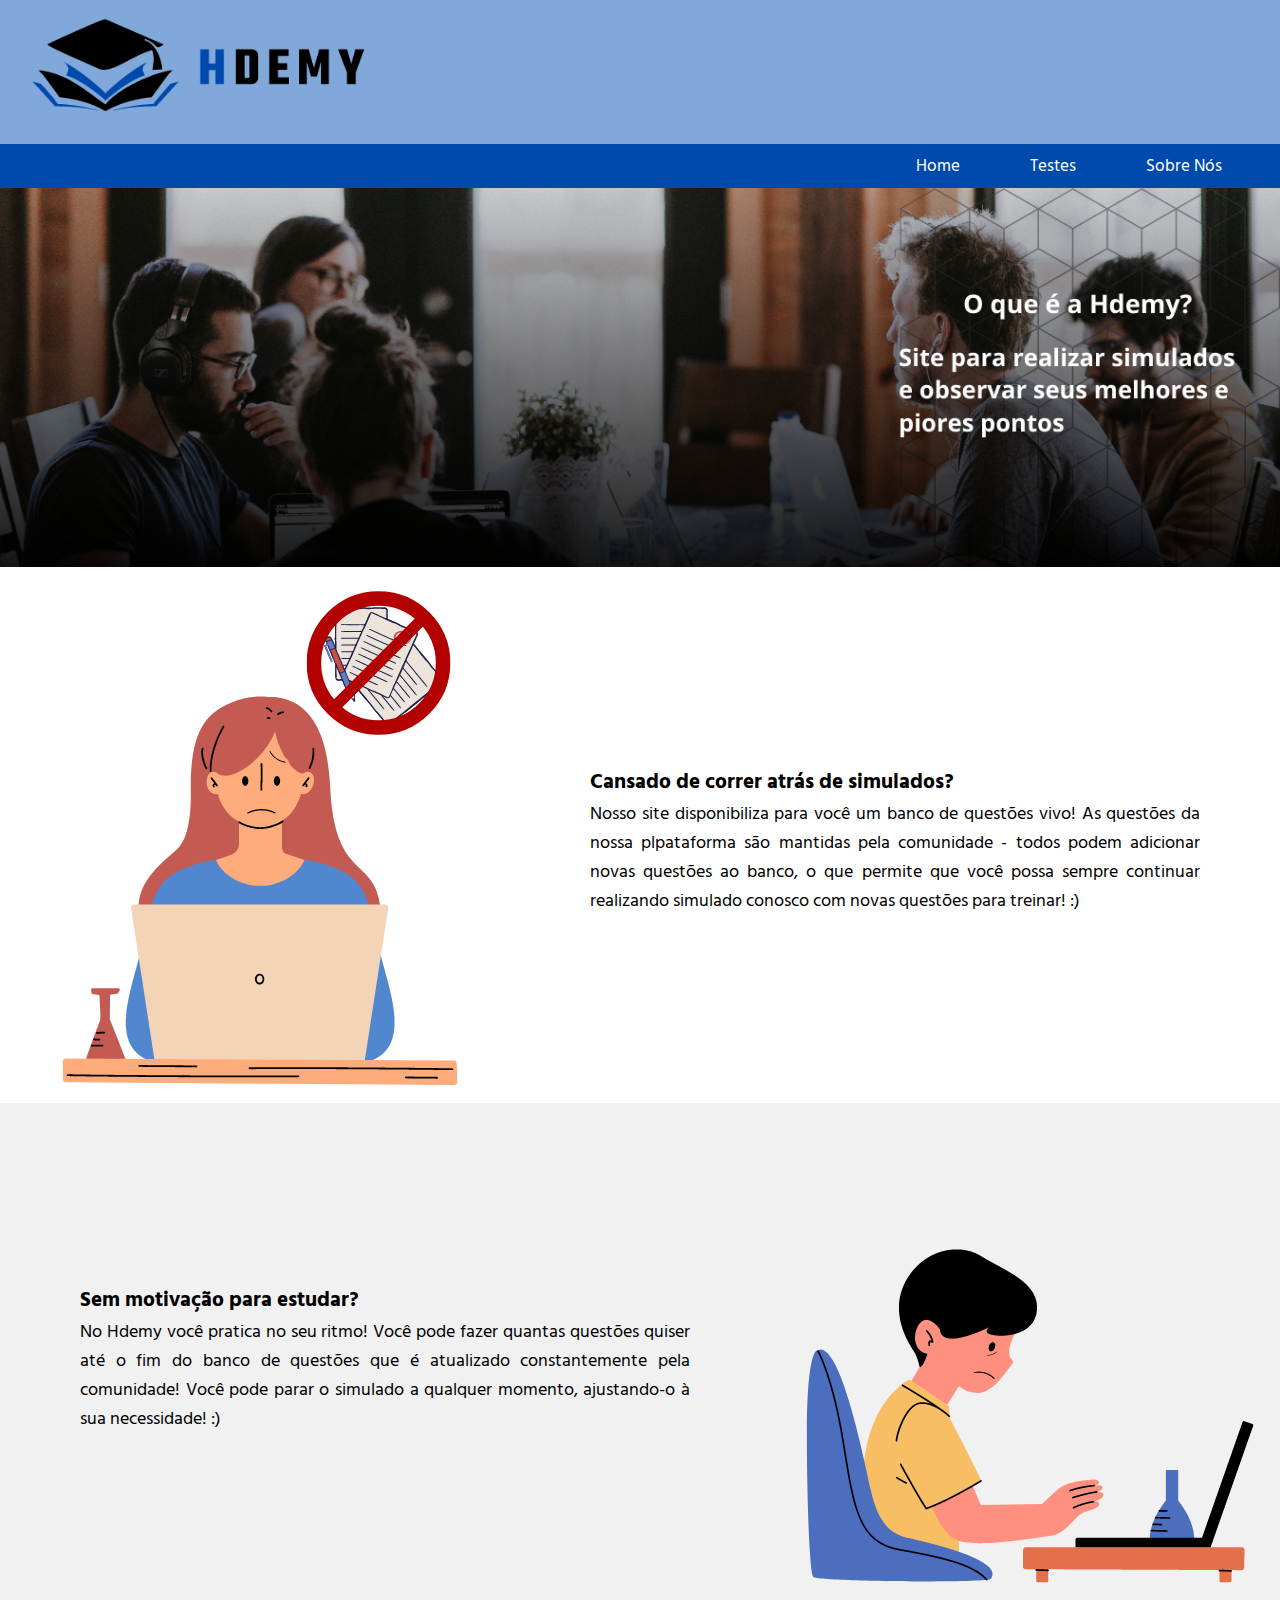
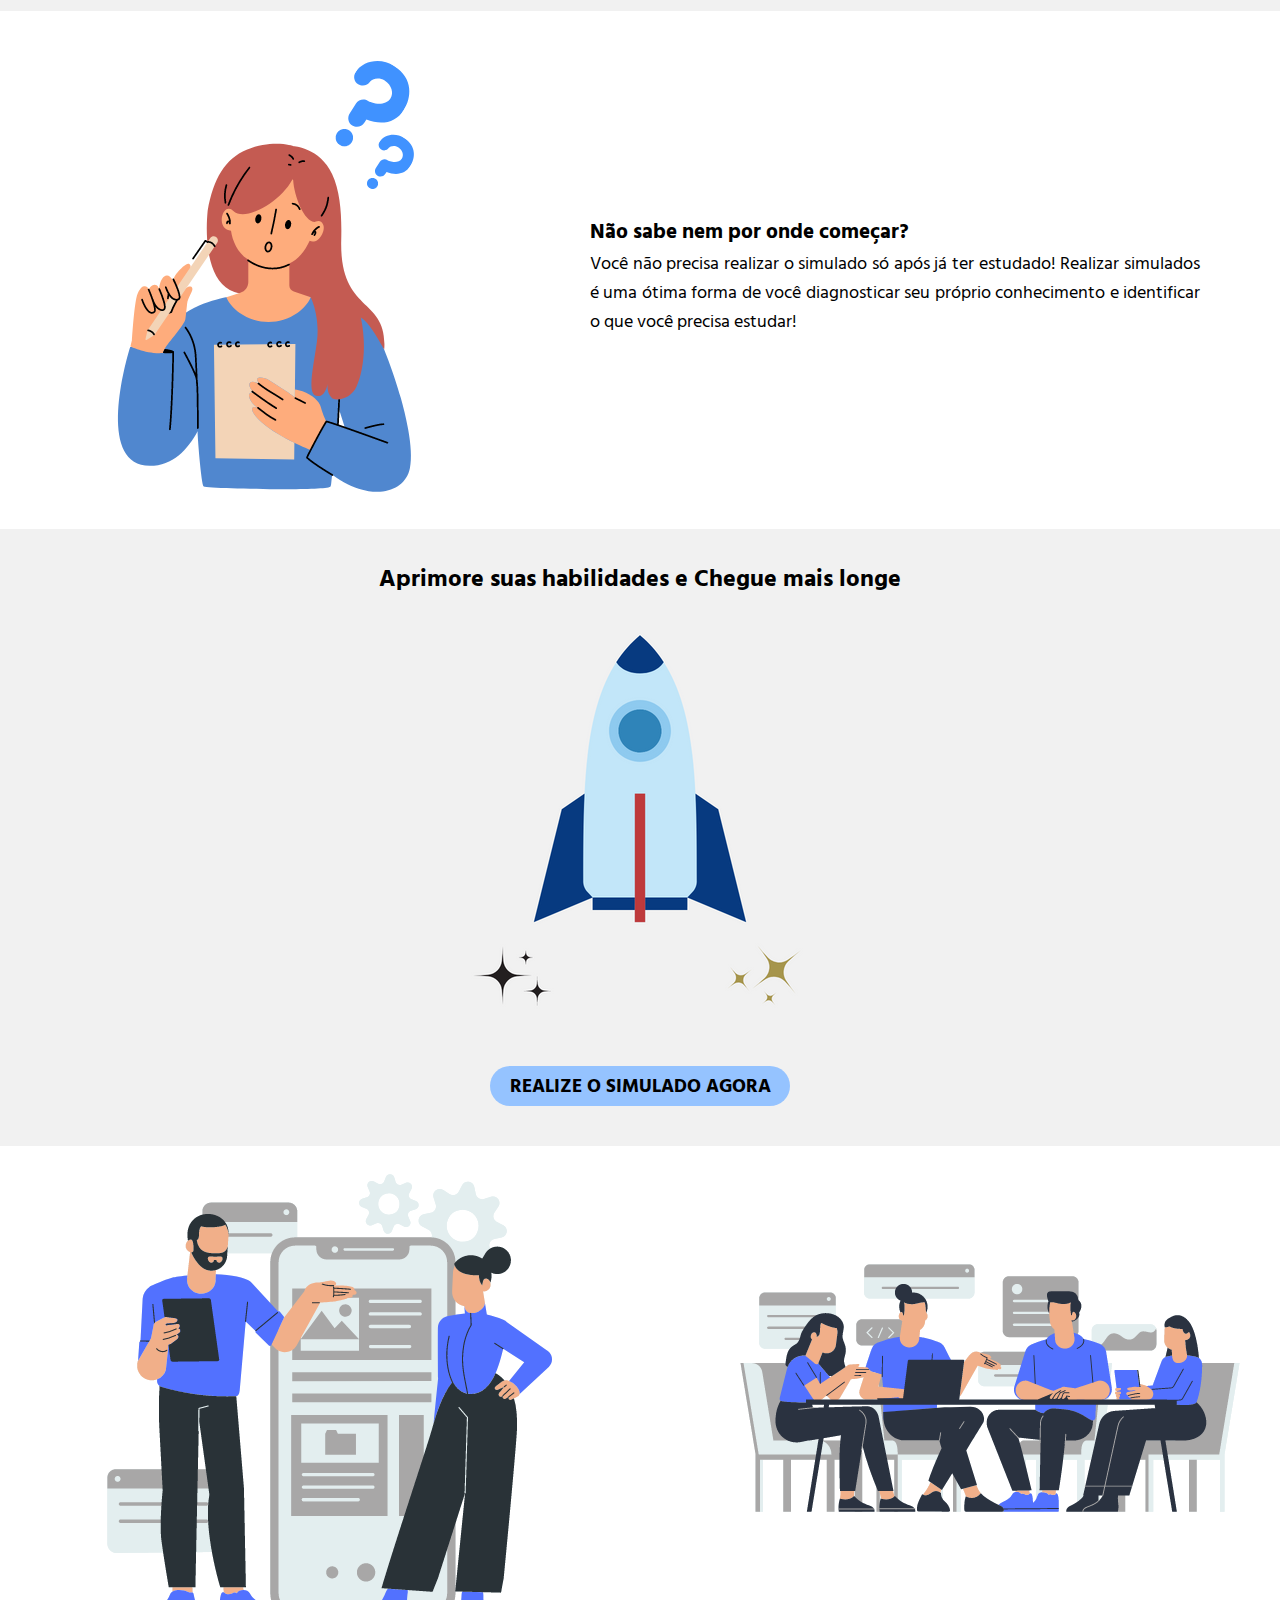
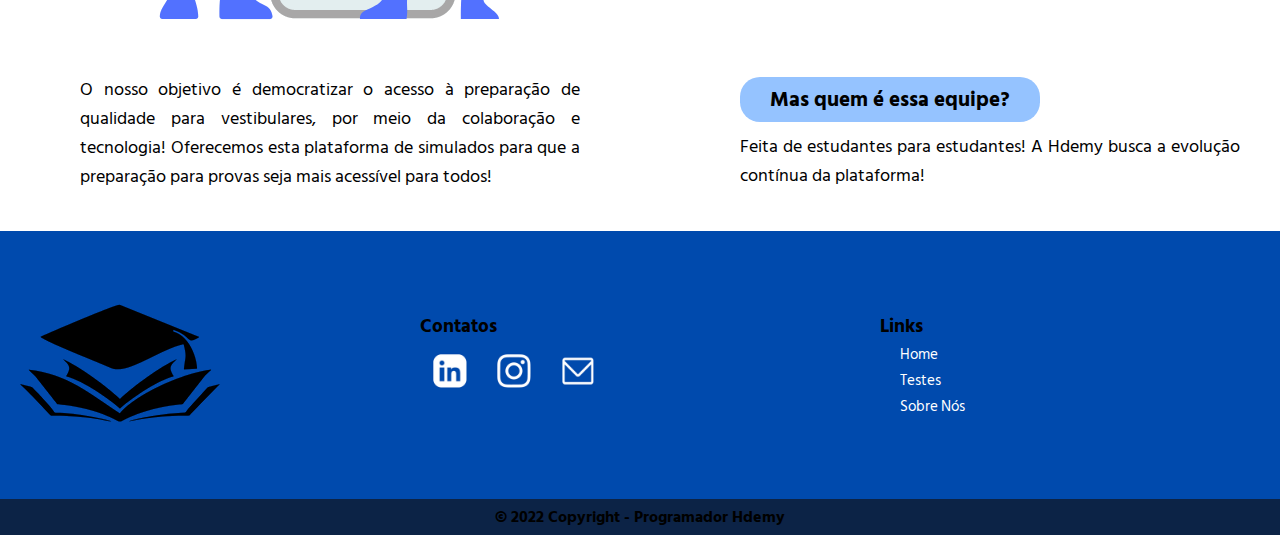
<file: index.html>
<!DOCTYPE html>
<html lang="pt-br">
    <head>
        <meta charset="UTF-8">
        <meta name="viewport" content="width=device-width, inicial-scalete=1.0">
        <meta name="author" content="Miguel Bernardo">
        <link rel="stylesheet" href="TCC_2/styleOne.css">
        <link rel="shortcut icon" href="favicon.ico" type="image/x-icon">
        <link rel="preconnect" href="https://fonts.gstatic.com" crossorigin>
        <link href="https://fonts.googleapis.com/css2?family=Hind+Siliguri&display=swap" rel="stylesheet">
    <title>HDEMY</title>
    </head>
    <body>
        <header id="home">
            <div class="logo">
                <img src="TCC_2/LogoCompleta.png" alt="logo" style="width: 394px; height: 115.6px; padding-top: 0 px;">
            </div>
            <nav>
                <ul>
                    <li><a href="#home">Home</a></li>
                    <li><a href="#testes">Testes</a></li>
                    <li><a href="#SobreNos">Sobre Nós</a></li>
                </ul>
            </nav>
        </header>

        <main>
            <section>
                <picture>
                    <img src="TCC_2/PropagandaHdemy.png" alt="Propaganda da Hdemy" style="width: 100%;">
                </picture>
            
                <div class="conteiner1">
                    <div class="conteudo-imagem">
                        <img src="TCC_2/Garota_Simulados.png" alt="">
                    </div>
                    <div class="conteudo-escrito">
                        <h3>Cansado de correr atrás de simulados? </h3>
                        <p>Nosso site disponibiliza para você um banco de questões vivo! As questões da nossa plpataforma são mantidas pela comunidade - todos podem adicionar novas questões ao banco, o que permite que você possa sempre continuar realizando simulado conosco com novas questões para treinar! :)</p>
                    </div>
                </div>
        
                <div class="conteiner1" style="background-color: #F1F1F1;">
                    <div class="conteudo-imagem" style="order: 2; background-color: #F1F1F1;">
                        <img src="TCC_2/Garoto_Computador.png" alt="">
                    </div>
                    <div class="conteudo-escrito">
                        <h3>Sem motivação para estudar?</h3>
                        <p>No Hdemy você pratica no seu ritmo! Você pode fazer quantas questões quiser até o fim do banco de questões que é atualizado constantemente pela comunidade! Você pode parar o simulado a qualquer momento, ajustando-o à sua necessidade! :)  </p>
                    </div>
                </div>
        
                <div class="conteiner1">
                    <div class="conteudo-imagem">
                        <img src="TCC_2/Garota_Duvida.png" alt="">
                    </div>
                    <div class="conteudo-escrito">
                        <h3>Não sabe nem por onde começar?</h3>
                        <p>Você não precisa realizar o simulado só após já ter estudado! Realizar simulados é uma ótima forma de você diagnosticar seu próprio conhecimento e identificar o que você precisa estudar!</p>
                    </div>
                    </div>
                </div>
            </section>
        
            <section id="testes" class="testes">
                <h2>Aprimore suas habilidades e Chegue mais longe</h2>
                <img src="TCC_2/FogueteColorido.png">
                <h3><a href="projeto_login/index.php" class="destaque">REALIZE O SIMULADO AGORA</a></h3>
            </section>
        
            <section id="SobreNos" class="conteiner2">
                <div class="conteudo-escrito-sobrenos"> 
                    <img src="TCC_2/DuplaEquipe.png" alt="Usando o site">
                    <br>
                    <p >O nosso objetivo é democratizar o acesso à preparação de qualidade para vestibulares, por meio da colaboração e tecnologia! Oferecemos esta plataforma de simulados para que a preparação para provas seja mais acessível para todos!</p>
                </div>
                <div class="conteudo-escrito-sobrenos">
                    <img src="TCC_2/EquipeHdemy.png" alt="grupo de pessoas">
                    <br> 
                    <h3 class="destaque2">Mas quem é essa equipe?</h3>
                    <p>Feita de estudantes para estudantes! A Hdemy busca a evolução 
                    contínua da plataforma!</p>
                </div>
            </section>
        </main>
        <footer>
            <div class="main">
                <div class="ImagemFooter">
                    <img src="TCC_2/LogoFooter.png" alt="logo" >
                    <!-- <p><strong>Hdemy For Education ©</strong></p> -->
                </div>
                <div class="lado">
                    <h3>Contatos</h2>
                    <a href="https://br.linkedin.com/" target="_blank"><img src="TCC_2/IconLinkedln.png" alt="Icone do linkedln"></a>
                    <a href="https://www.instagram.com/" target="_blank"><img src="TCC_2/IconInstagram.png" alt="Icone do instagram"></a>
                    <a href="https://www.google.com/intl/pt/gmail/about/" target="_blank"><img src="TCC_2/IconGmail.png" alt="Icone do Gmail"></a>
                </div>

                <div class="lado">
                    <h3>Links</h3>
                    <ul>
                        <li><a href="#home">Home</a></li>
                        <li><a href="#testes">Testes</a></li>
                        <li><a href="#sobreNos">Sobre Nós</a></li>
                    </ul>
                </div>
            </div>
            <div class="copyright">
                <p><strong>© 2022 Copyright - Programador Hdemy</strong></p>
            </div>
        </footer>
    </body>
</html>
</file>
<file: TCC_2/styleOne.css>
*{
    margin: 0;
    padding: 0;
    box-sizing: border-box;
    font-family: 'Hind Siliguri', sans-serif;
}


 /* ---- Estilização de Header e Menu ---- */

.logo{
    background-color:#81a8db;
    padding: 10px 10px;
}


nav{
    display: flex;
    flex-direction: row;
    justify-content: flex-end;
    padding: 8px 50px;
    background-color: #004AAD;
}

nav ul li{
    list-style: none;
    display: inline-block;
    padding-left: 50px;
}

nav ul li a{
    text-decoration: none;
    color: white;
    padding: 8px;
    font-size: 17px;
    transition: all 0.2s ease 0.1s;
}

nav ul li a:hover{
    background-color: #0b3674;
}


 /* ---- Estilização da Seção "textos expositivos"  ---- */

 .conteiner1{
    display: flex;
    flex-direction: row;
    justify-content: space-around;
    align-items: center;
    margin-top: 10px;
}

 .conteudo-escrito{
    display: flex;
    flex-direction: column;
    justify-content: space-around;
    align-items: flex-start;
    padding: 80px;
    font-size: large;
    text-align: justify;
} 

.conteudo-imagem{
    padding-left: 10px;
}


 /* ---- Estilização sa Seção "Testes (simulados)"  ---- */

 .testes{
    text-align: center;
    padding: 30px 0px 30px 0px;
    background-color:#F1F1F1;
}

.testes img{
    padding: 30px;
}


 /* ---- Estilização da Seção "Sobre nós"  ---- */

.conteiner2{
    display: flex;
    flex-direction: row;
    justify-content: space-around;
    align-items: center;
}

.conteudo-escrito-sobrenos{
    display: flex;
    flex-direction: column;
    justify-content: space-around;
    align-items: flex-start;
    padding: 0px 80px 20px 80px;
    font-size: large;
    text-align: justify;
}


/* ---- Estilização do Footer  ---- */

.main{
    display: flex;
    padding: 20px 0px 20px 0px;
    margin-top: 20px;
    background-color: #004AAD;
  
}

footer li{
    list-style: none;
    margin-left: 20px;
}

footer a{
    text-decoration: none;
    color: white;
    font-size: 15px;
}

footer a:hover{
    text-decoration: underline;
}

.ImagemFooter{
    flex:1;
    margin: 50px 0px 0px 20px;

}

.lado{
    flex: 1;
    padding: 60px;

}
.lado img{
    padding: 10px;
    width: 60px;
}

.copyright{
    text-align: center;
    padding: 5px;
    background-color: #0c2346;
}


/* ---- Estilização dos destaques  ---- */

.destaque{
    display: inline-block;
    align-items: center;
    text-align: center;
    width: 300px;
    padding: 5px;
    margin-bottom: 10px;
    border: none;
    background-color: #95c3ff;
    border-radius: 20px;
}

.destaque:hover{
    background-color: #305c96;
}


a.destaque{
    text-decoration: none;
    color: rgb(0, 0, 0);
 }

.destaque2{
    display: inline-block;
    align-items: center;
    text-align: center;
    width: 300px;
    padding: 5px;
    margin-bottom: 10px;
    border: none;
    background-color: #95c3ff;
    border-radius: 20px;
}
</file>
